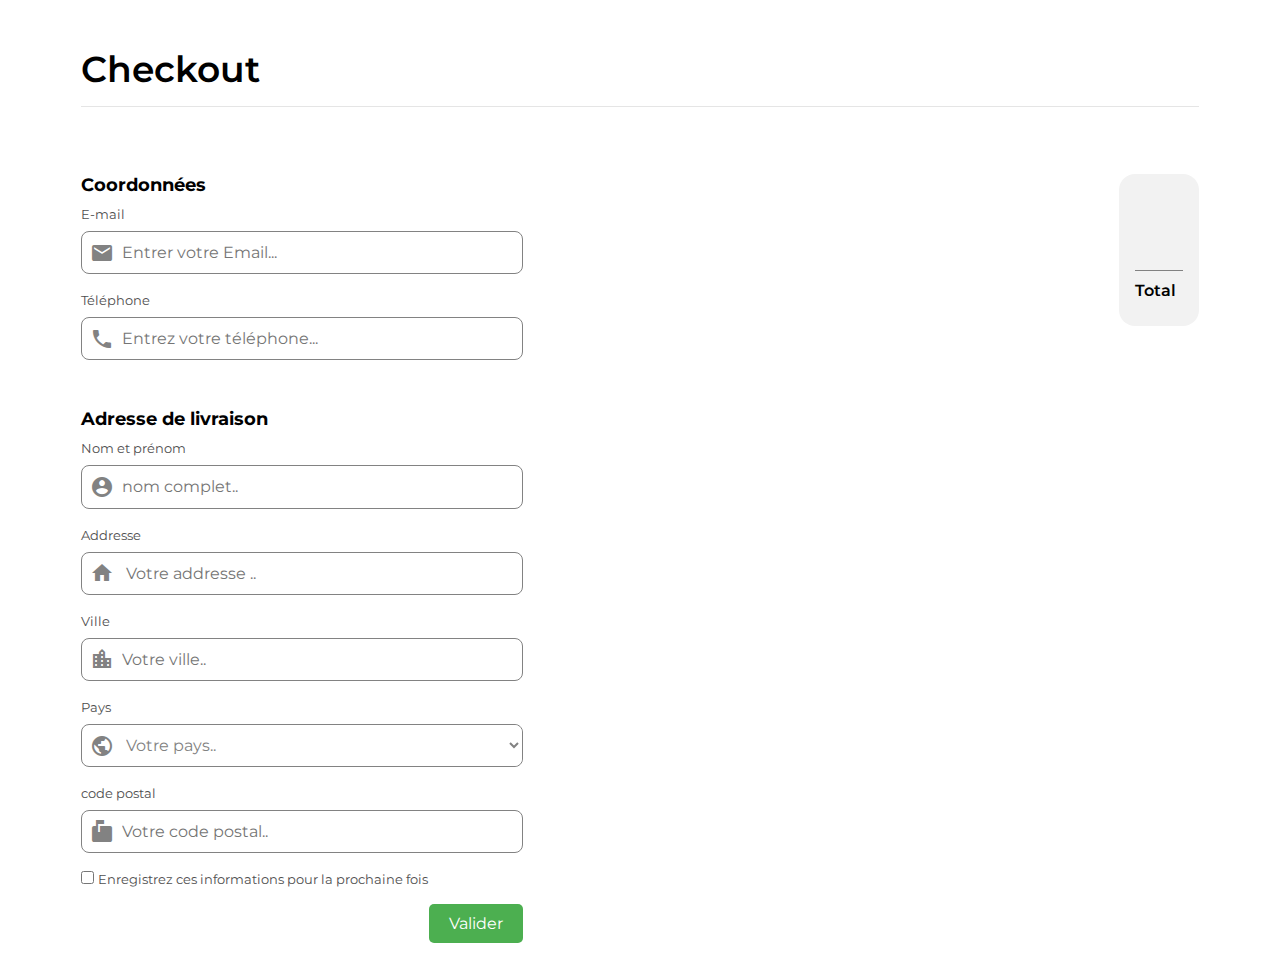
<file: checkout.html>
<!DOCTYPE html>
<html lang="en">
  <head>
    <meta charset="utf-8" />
    <meta
      name="viewport"
      content="width=device-width, initial-scale=1,
  maximum-scale=5"
    />

    <link rel="icon" href="./img/devchallenges.png" />

    <link rel="shortcut icon" type="image/x-icon" href="https://devchallenges.io/" />

    <link
      href="https://fonts.googleapis.com/css?family=Material+Icons|Material+Icons+Outlined|Material+Icons+Two+Tone|Material+Icons+Round|Material+Icons+Sharp"
      rel="stylesheet"
    />

    <link rel="stylesheet" href="./assets/css/checkout.css" />

    <title>checkout</title>
    <script>
   document.addEventListener('DOMContentLoaded', () => {
  const cart = JSON.parse(localStorage.getItem('cart')) || [];
  const totalCostSpan = document.querySelector('.total-area .total-cost');
  const itemsContainer = document.querySelector('.cart-section'); 

  let total = localStorage.getItem('total');
  if (totalCostSpan && total !== null) {
    totalCostSpan.textContent = `€${total}`;
  }

  cart.forEach(item => {
    const itemElement = document.createElement('div');
    itemElement.classList.add('item'); 
    itemElement.innerHTML = `
      <div class="name-price">${item.name}: €${item.price} x ${item.quantity}</div>
      <div class="add-reduce-item">
        <span class="reduce">-</span>
        <span class="num">${item.quantity}</span>
        <span class="add">+</span>
      </div>`;
    itemsContainer.appendChild(itemElement);
  });
});
        </script>
        
        
  </head>
  <body>
    <div class="container">
      <header class="header">
        <h1 class="head-text">Checkout</h1>
      </header>
      <main class="main">
        <!-- form section -->
        <section class="form-section">
          <form class="form-area">
            <h2 class="contact-info-text">Coordonnées</h2>
            <div class="contact-info">
              <div class="email-area postal-area">
                <label for="email" class="email label">E-mail</label>
                <div class="input-area">
                  <span class="material-icons"> email </span>
                  <input type="email" name="email" placeholder="Entrer votre Email..." />
                </div>
              </div>
              <div class="phone-area postal-area">
                <label for="phone" class="phone label">Téléphone</label>
                <div class="input-area">
                  <span class="material-icons"> phone  </span>
                  <input type="text" name="phone" placeholder="Entrez votre téléphone..." />
                </div>
              </div>
            </div>
          </form>
          <form class="form-area">
            <h2 class="shipping-info-text">Adresse de livraison</h2>
            <div class="shipping-info">
              <div class="name-area postal-area">
                <label for="name" class="name label">Nom et prénom</label>
                <div class="input-area">
                  <span class="material-icons"> account_circle </span>
                  <input type="text" name="name" placeholder="nom complet.." />
                </div>
              </div>
              <div class="address-area postal-area">
                <label for="address" class="address label">Addresse</label>
                <div class="input-area">
                  <span class="material-icons"> home </span>
                  <input type="text" name="address" placeholder=" Votre addresse .." />
                </div>
              </div>
              <div class="city-area postal-area">
                <label for="city" class="city label">Ville</label>
                <div class="input-area">
                  <span class="material-icons"> location_city </span>
                  <input type="text" name="city" placeholder="Votre ville.." />
                </div>
              </div>
              <div class="country-postal-area">
                <div class="form-area country-area">
                  <label for="country" class="country label">Pays</label>
                  <div class="input-area">
                    <span class="material-icons"> public </span>
                    <select
                      id="country"
                      name="country"
                      class="form-control select"
                      placeholder="Your country.."
                    >
                      <option value="">Votre pays..</option>
                      <option value="Afghanistan">Afghanistan</option>
                      <option value="Åland Islands">Åland Islands</option>
                      <option value="Albania">Albania</option>
                      <option value="Algeria">Algeria</option>
                      <option value="American Samoa">American Samoa</option>
                      <option value="Andorra">Andorra</option>
                      <option value="Angola">Angola</option>
                      <option value="Anguilla">Anguilla</option>
                      <option value="Antarctica">Antarctica</option>
                      <option value="Antigua and Barbuda">Antigua and Barbuda</option>
                      <option value="Argentina">Argentina</option>
                      <option value="Armenia">Armenia</option>
                      <option value="Aruba">Aruba</option>
                      <option value="Australia">Australia</option>
                      <option value="Austria">Austria</option>
                      <option value="Azerbaijan">Azerbaijan</option>
                      <option value="Bahamas">Bahamas</option>
                      <option value="Bahrain">Bahrain</option>
                      <option value="Bangladesh">Bangladesh</option>
                      <option value="Barbados">Barbados</option>
                      <option value="Belarus">Belarus</option>
                      <option value="Belgium">Belgium</option>
                      <option value="Belize">Belize</option>
                      <option value="Benin">Benin</option>
                      <option value="Bermuda">Bermuda</option>
                      <option value="Bhutan">Bhutan</option>
                      <option value="Bolivia">Bolivia</option>
                      <option value="Bosnia and Herzegovina">Bosnia and Herzegovina</option>
                      <option value="Botswana">Botswana</option>
                      <option value="Bouvet Island">Bouvet Island</option>
                      <option value="Brazil">Brazil</option>
                      <option value="British Indian Ocean Territory">
                        British Indian Ocean Territory
                      </option>
                      <option value="Brunei Darussalam">Brunei Darussalam</option>
                      <option value="Bulgaria">Bulgaria</option>
                      <option value="Burkina Faso">Burkina Faso</option>
                      <option value="Burundi">Burundi</option>
                      <option value="Cambodia">Cambodia</option>
                      <option value="Cameroon">Cameroon</option>
                      <option value="Canada">Canada</option>
                      <option value="Cape Verde">Cape Verde</option>
                      <option value="Cayman Islands">Cayman Islands</option>
                      <option value="Central African Republic">Central African Republic</option>
                      <option value="Chad">Chad</option>
                      <option value="Chile">Chile</option>
                      <option value="China">China</option>
                      <option value="Christmas Island">Christmas Island</option>
                      <option value="Cocos (Keeling) Islands">Cocos (Keeling) Islands</option>
                      <option value="Colombia">Colombia</option>
                      <option value="Comoros">Comoros</option>
                      <option value="Congo">Congo</option>
                      <option value="Congo, The Democratic Republic of The">
                        Congo, The Democratic Republic of The
                      </option>
                      <option value="Cook Islands">Cook Islands</option>
                      <option value="Costa Rica">Costa Rica</option>
                      <option value="Cote D'ivoire">Cote D'ivoire</option>
                      <option value="Croatia">Croatia</option>
                      <option value="Cuba">Cuba</option>
                      <option value="Cyprus">Cyprus</option>
                      <option value="Czech Republic">Czech Republic</option>
                      <option value="Denmark">Denmark</option>
                      <option value="Djibouti">Djibouti</option>
                      <option value="Dominica">Dominica</option>
                      <option value="Dominican Republic">Dominican Republic</option>
                      <option value="Ecuador">Ecuador</option>
                      <option value="Egypt">Egypt</option>
                      <option value="El Salvador">El Salvador</option>
                      <option value="Equatorial Guinea">Equatorial Guinea</option>
                      <option value="Eritrea">Eritrea</option>
                      <option value="Estonia">Estonia</option>
                      <option value="Ethiopia">Ethiopia</option>
                      <option value="Falkland Islands (Malvinas)">
                        Falkland Islands (Malvinas)
                      </option>
                      <option value="Faroe Islands">Faroe Islands</option>
                      <option value="Fiji">Fiji</option>
                      <option value="Finland">Finland</option>
                      <option value="France">France</option>
                      <option value="French Guiana">French Guiana</option>
                      <option value="French Polynesia">French Polynesia</option>
                      <option value="French Southern Territories">
                        French Southern Territories
                      </option>
                      <option value="Gabon">Gabon</option>
                      <option value="Gambia">Gambia</option>
                      <option value="Georgia">Georgia</option>
                      <option value="Germany">Germany</option>
                      <option value="Ghana">Ghana</option>
                      <option value="Gibraltar">Gibraltar</option>
                      <option value="Greece">Greece</option>
                      <option value="Greenland">Greenland</option>
                      <option value="Grenada">Grenada</option>
                      <option value="Guadeloupe">Guadeloupe</option>
                      <option value="Guam">Guam</option>
                      <option value="Guatemala">Guatemala</option>
                      <option value="Guernsey">Guernsey</option>
                      <option value="Guinea">Guinea</option>
                      <option value="Guinea-bissau">Guinea-bissau</option>
                      <option value="Guyana">Guyana</option>
                      <option value="Haiti">Haiti</option>
                      <option value="Heard Island and Mcdonald Islands">
                        Heard Island and Mcdonald Islands
                      </option>
                      <option value="Holy See (Vatican City State)">
                        Holy See (Vatican City State)
                      </option>
                      <option value="Honduras">Honduras</option>
                      <option value="Hong Kong">Hong Kong</option>
                      <option value="Hungary">Hungary</option>
                      <option value="Iceland">Iceland</option>
                      <option value="India">India</option>
                      <option value="Indonesia">Indonesia</option>
                      <option value="Iran, Islamic Republic of">Iran, Islamic Republic of</option>
                      <option value="Iraq">Iraq</option>
                      <option value="Ireland">Ireland</option>
                      <option value="Isle of Man">Isle of Man</option>
                      <option value="Israel">Israel</option>
                      <option value="Italy">Italy</option>
                      <option value="Jamaica">Jamaica</option>
                      <option value="Japan">Japan</option>
                      <option value="Jersey">Jersey</option>
                      <option value="Jordan">Jordan</option>
                      <option value="Kazakhstan">Kazakhstan</option>
                      <option value="Kenya">Kenya</option>
                      <option value="Kiribati">Kiribati</option>
                      <option value="Korea, Democratic People's Republic of">
                        Korea, Democratic People's Republic of
                      </option>
                      <option value="Korea, Republic of">Korea, Republic of</option>
                      <option value="Kuwait">Kuwait</option>
                      <option value="Kyrgyzstan">Kyrgyzstan</option>
                      <option value="Lao People's Democratic Republic">
                        Lao People's Democratic Republic
                      </option>
                      <option value="Latvia">Latvia</option>
                      <option value="Lebanon">Lebanon</option>
                      <option value="Lesotho">Lesotho</option>
                      <option value="Liberia">Liberia</option>
                      <option value="Libyan Arab Jamahiriya">Libyan Arab Jamahiriya</option>
                      <option value="Liechtenstein">Liechtenstein</option>
                      <option value="Lithuania">Lithuania</option>
                      <option value="Luxembourg">Luxembourg</option>
                      <option value="Macao">Macao</option>
                      <option value="Macedonia, The Former Yugoslav Republic of">
                        Macedonia, The Former Yugoslav Republic of
                      </option>
                      <option value="Madagascar">Madagascar</option>
                      <option value="Malawi">Malawi</option>
                      <option value="Malaysia">Malaysia</option>
                      <option value="Maldives">Maldives</option>
                      <option value="Mali">Mali</option>
                      <option value="Malta">Malta</option>
                      <option value="Marshall Islands">Marshall Islands</option>
                      <option value="Martinique">Martinique</option>
                      <option value="Mauritania">Mauritania</option>
                      <option value="Mauritius">Mauritius</option>
                      <option value="Mayotte">Mayotte</option>
                      <option value="Mexico">Mexico</option>
                      <option value="Micronesia, Federated States of">
                        Micronesia, Federated States of
                      </option>
                      <option value="Moldova, Republic of">Moldova, Republic of</option>
                      <option value="Monaco">Monaco</option>
                      <option value="Mongolia">Mongolia</option>
                      <option value="Montenegro">Montenegro</option>
                      <option value="Montserrat">Montserrat</option>
                      <option value="Morocco">Morocco</option>
                      <option value="Mozambique">Mozambique</option>
                      <option value="Myanmar">Myanmar</option>
                      <option value="Namibia">Namibia</option>
                      <option value="Nauru">Nauru</option>
                      <option value="Nepal">Nepal</option>
                      <option value="Netherlands">Netherlands</option>
                      <option value="Netherlands Antilles">Netherlands Antilles</option>
                      <option value="New Caledonia">New Caledonia</option>
                      <option value="New Zealand">New Zealand</option>
                      <option value="Nicaragua">Nicaragua</option>
                      <option value="Niger">Niger</option>
                      <option value="Nigeria">Nigeria</option>
                      <option value="Niue">Niue</option>
                      <option value="Norfolk Island">Norfolk Island</option>
                      <option value="Northern Mariana Islands">Northern Mariana Islands</option>
                      <option value="Norway">Norway</option>
                      <option value="Oman">Oman</option>
                      <option value="Pakistan">Pakistan</option>
                      <option value="Palau">Palau</option>
                      <option value="Palestinian Territory, Occupied">
                        Palestinian Territory, Occupied
                      </option>
                      <option value="Panama">Panama</option>
                      <option value="Papua New Guinea">Papua New Guinea</option>
                      <option value="Paraguay">Paraguay</option>
                      <option value="Peru">Peru</option>
                      <option value="Philippines">Philippines</option>
                      <option value="Pitcairn">Pitcairn</option>
                      <option value="Poland">Poland</option>
                      <option value="Portugal">Portugal</option>
                      <option value="Puerto Rico">Puerto Rico</option>
                      <option value="Qatar">Qatar</option>
                      <option value="Reunion">Reunion</option>
                      <option value="Romania">Romania</option>
                      <option value="Russian Federation">Russian Federation</option>
                      <option value="Rwanda">Rwanda</option>
                      <option value="Saint Helena">Saint Helena</option>
                      <option value="Saint Kitts and Nevis">Saint Kitts and Nevis</option>
                      <option value="Saint Lucia">Saint Lucia</option>
                      <option value="Saint Pierre and Miquelon">Saint Pierre and Miquelon</option>
                      <option value="Saint Vincent and The Grenadines">
                        Saint Vincent and The Grenadines
                      </option>
                      <option value="Samoa">Samoa</option>
                      <option value="San Marino">San Marino</option>
                      <option value="Sao Tome and Principe">Sao Tome and Principe</option>
                      <option value="Saudi Arabia">Saudi Arabia</option>
                      <option value="Senegal">Senegal</option>
                      <option value="Serbia">Serbia</option>
                      <option value="Seychelles">Seychelles</option>
                      <option value="Sierra Leone">Sierra Leone</option>
                      <option value="Singapore">Singapore</option>
                      <option value="Slovakia">Slovakia</option>
                      <option value="Slovenia">Slovenia</option>
                      <option value="Solomon Islands">Solomon Islands</option>
                      <option value="Somalia">Somalia</option>
                      <option value="South Africa">South Africa</option>
                      <option value="South Georgia and The South Sandwich Islands">
                        South Georgia and The South Sandwich Islands
                      </option>
                      <option value="Spain">Spain</option>
                      <option value="Sri Lanka">Sri Lanka</option>
                      <option value="Sudan">Sudan</option>
                      <option value="Suriname">Suriname</option>
                      <option value="Svalbard and Jan Mayen">Svalbard and Jan Mayen</option>
                      <option value="Swaziland">Swaziland</option>
                      <option value="Sweden">Sweden</option>
                      <option value="Switzerland">Switzerland</option>
                      <option value="Syrian Arab Republic">Syrian Arab Republic</option>
                      <option value="Taiwan, Province of China">Taiwan, Province of China</option>
                      <option value="Tajikistan">Tajikistan</option>
                      <option value="Tanzania, United Republic of">
                        Tanzania, United Republic of
                      </option>
                      <option value="Thailand">Thailand</option>
                      <option value="Timor-leste">Timor-leste</option>
                      <option value="Togo">Togo</option>
                      <option value="Tokelau">Tokelau</option>
                      <option value="Tonga">Tonga</option>
                      <option value="Trinidad and Tobago">Trinidad and Tobago</option>
                      <option value="Tunisia">Tunisia</option>
                      <option value="Turkey">Turkey</option>
                      <option value="Turkmenistan">Turkmenistan</option>
                      <option value="Turks and Caicos Islands">Turks and Caicos Islands</option>
                      <option value="Tuvalu">Tuvalu</option>
                      <option value="Uganda">Uganda</option>
                      <option value="Ukraine">Ukraine</option>
                      <option value="United Arab Emirates">United Arab Emirates</option>
                      <option value="United Kingdom">United Kingdom</option>
                      <option value="United States">United States</option>
                      <option value="United States Minor Outlying Islands">
                        United States Minor Outlying Islands
                      </option>
                      <option value="Uruguay">Uruguay</option>
                      <option value="Uzbekistan">Uzbekistan</option>
                      <option value="Vanuatu">Vanuatu</option>
                      <option value="Venezuela">Venezuela</option>
                      <option value="Viet Nam">Viet Nam</option>
                      <option value="Virgin Islands, British">Virgin Islands, British</option>
                      <option value="Virgin Islands, U.S.">Virgin Islands, U.S.</option>
                      <option value="Wallis and Futuna">Wallis and Futuna</option>
                      <option value="Western Sahara">Western Sahara</option>
                      <option value="Yemen">Yemen</option>
                      <option value="Zambia">Zambia</option>
                      <option value="Zimbabwe">Zimbabwe</option>
                    </select>
                  </div>
                </div>
                <div class="form-area postal-area">
                  <label for="code" class="code label"> code postal</label>
                  <div class="input-area">
                    <span class="material-icons"> markunread_mailbox </span>
                    <input type="text" name="code" placeholder="Votre code postal.." />
                  </div>
                </div>
              </div>
              <div class="checkbox-area form-area">
                <input type="checkbox" name="checkbox" />
                <label for="checkbox" class="checkbox label"
                  >Enregistrez ces informations pour la prochaine fois</label
                >
              </div>
            </div>
            <div class="btn-area">
              <a href="payement.html" class="validate-btn">Valider</a>
          </div>
          
          </form>
        </section>
        <section class="cart-section">
          <div class="item">
          </div>
          <div class="item">
            <div class="item-info">
              <div class="name-price">
              </div>
             
            </div>
          </div>
          <div class="shipping-total">
            </div>
            <div class="total-area">
              <p class="total">Total</p>
              <span class="total-cost"></span>
            </div>
          </div>
        </section>
      </main>
      
    
    
    </div>
   
        
  </body>
</html>
</file>
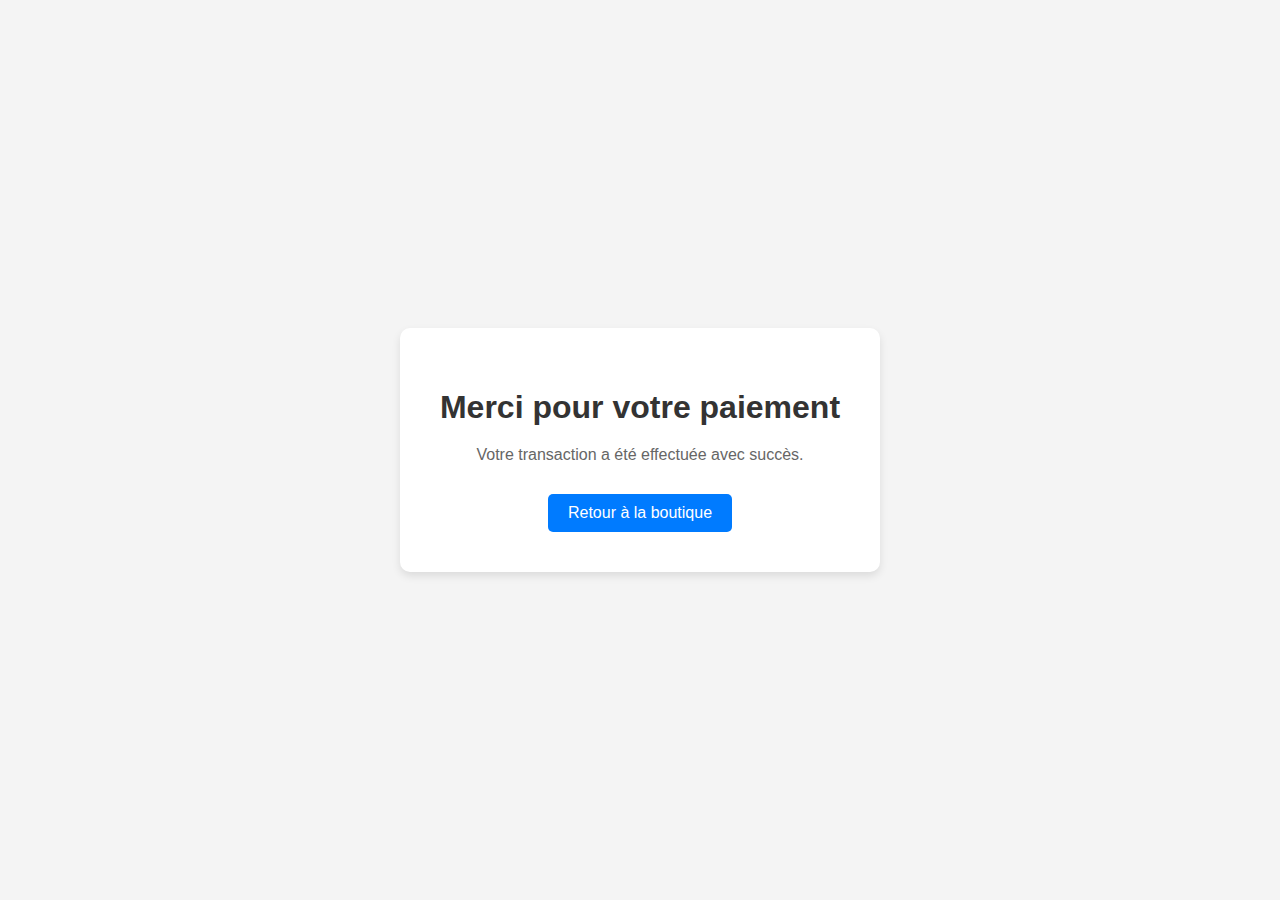
<file: merci.html>
<!DOCTYPE html>
<html lang="en">
<head>
    <meta charset="UTF-8">
    <meta name="viewport" content="width=device-width, initial-scale=1.0">
    <title>Merci pour votre paiement</title>
    <link rel="stylesheet" href="./assets/css/merci.css">
</head>
<body>
    <div class="thank-you-container">
        <h1>Merci pour votre paiement</h1>
        <p>Votre transaction a été effectuée avec succès.</p>
        <a href="boutique.html" class="button">Retour à la boutique</a>
    </div>
</body>
</html>
</file>
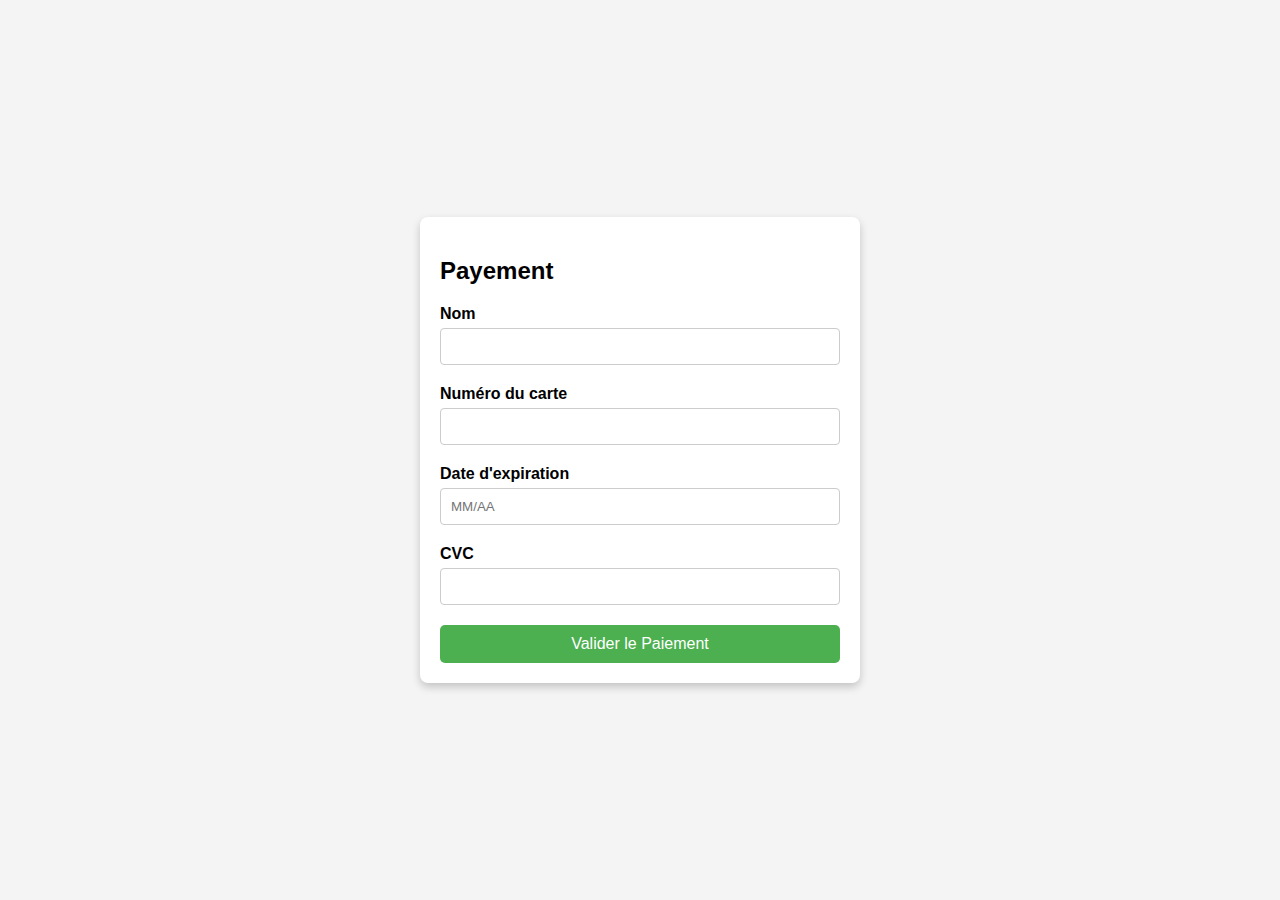
<file: payement.html>
<!DOCTYPE html>
<html lang="en">
<head>
    <meta charset="UTF-8">
    <meta name="viewport" content="width=device-width, initial-scale=1.0">
    <title>Payment Page</title>
    <link rel="stylesheet" href="./assets/css/payement.css">
</head>
<body>
    
    <div class="payment-container">
        <h2>Payement</h2>
        <form class="payment-form">
            <label for="name">Nom</label>
            <input type="text" id="name" name="name" required>

            <label for="cardNumber">Numéro du carte </label>
            <input type="text" id="cardNumber" name="cardNumber" pattern="\d{16}" required>

            <label for="expiry">Date d'expiration</label>
            <input type="text" id="expiry" name="expiry" placeholder="MM/AA" pattern="\d{2}/\d{2}" required>

            <label for="cvc">CVC</label>
            <input type="text" id="cvc" name="cvc" pattern="\d{3}" required>

            <a href="merci.html" class="validate-btn">Valider le Paiement</a>
            
        </form>
    </div>
</body>
</html>
</file>
<file: assets/css/checkout.css>
@import url('https://fonts.googleapis.com/css2?family=Montserrat&display=swap');

:root {
  --bg: #ffffff;
  --gray1: #333333;
  --gray2: #4f4f4f;
  --gray3: #828282;
  --gray4: #e0e0e0;
  --gray4: #f2f2f2;
  --orange: #f2994a;
}
*,
*::before,
*::after {
  box-sizing: border-box;
  margin: 0;
  padding: 0;
}

body {
  font-family: 'Montserrat', sans-serif;
  width: 100%;
  height: 100vh;
}
.container {
  height: 100%;
  max-width: 900px;
  margin: 0 auto;
  padding: 0 1rem;
  display: grid;
  grid-template-rows: auto 1fr auto;
  align-items: center;
}

.header {
  margin: 2rem 0 2rem 0;
}
.header h1 {
  font-weight: 600;
  font-size: 2.25rem;
}
.main {
  display: flex;
  align-items: flex-start;
  justify-content: space-between;
}
.form-section {
  display: flex;
  flex-direction: column;
  justify-content: space-between;
}

.form-area {
  margin-bottom: 1rem;
}

.form-area h2 {
  font-size: 1.125rem;
  margin-bottom: 0.5rem;
}
.contact-info {
  margin-bottom: 2rem;
}

.label {
  font-size: 0.8rem;
  color: var(--gray2);
  margin-bottom: 1rem;
}

.input-area {
  height: 2.7rem;
  border: 1px solid var(--gray3);
  border-radius: 8px;
  display: flex;
  align-items: center;
  justify-content: flex-start;
  max-width: 450px;
  margin: 0.5rem 0 1rem 0;
}

.input-area .material-icons {
  padding: 0.5rem;
  color: var(--gray3);
}

.input-area input,
select {
  outline: none;
  border: none;
  font-size: 1rem;
  font-family: inherit;
  color: var(--gray3);
  background-color: white;
  height: 100%;
}
select {
  height: 100%;
  width: 100%;
  border-radius: inherit;
}

.btn-area {
  width: 100%;
  display: flex;
  align-items: center;
  justify-content: flex-end;
}
button {
  border: none;
  background-color: var(--orange);
  color: white;
  font-family: inherit;
  width: 6.5rem;
  height: 2.5rem;
  border-radius: 0.6rem;
}

.cart-section {
  background-color: var(--gray4);
  padding: 1rem;
  border-radius: 1rem;
  margin-bottom: 2rem;
}

.item {
  margin: 0 2rem 1rem 0;
  display: flex;
  align-items: flex-start;
  justify-content: flex-start;
}
.item img {
  width: 130px;
  height: 130px;
  border-radius: 10px;
}

.item-info {
  display: flex;
  flex-direction: column;
  align-items: flex-start;
  justify-content: space-between;
  margin-left: 1rem;
  width: 100%;
}
.item-name {
  font-size: 1rem;
  color: var(--gray3);
}
.price {
  margin-top: 0.5rem;
  font-size: 1rem;
  color: var(--orange);
}
.prev-price {
  display: inline;
  font-size: 0.7rem;
  color: var(--gray3);
  margin-left: 1rem;
  text-decoration: line-through;
}
.add-reduce-item {
  margin-top: 30%;
  width: 90%;
  height: 2.5rem;
  border: 1px solid var(--gray3);
  border-radius: 5px;
  display: flex;
  align-items: center;
  justify-content: space-between;
  padding: 0 0.5rem;
}

.num {
  color: #333333;
  font-weight: 700;
}

.reduce,
.add {
  cursor: pointer;
  font-size: 1.2rem;
  font-weight: 400;
  width: 1.5rem;
  height: 1.5rem;
  background-color: #e0e0e0;
  text-align: center;
  border-radius: 5px;
}
.shipping-total {
  margin: 4rem 0 1rem 0;
}
.shipping-area,
.total-area {
  display: flex;
  align-items: center;
  justify-content: space-between;
  border-top: 1px solid var(--gray3);
  height: 2.5rem;
  font-size: 1rem;
  font-weight: 600;
}
.footer-top {
    background: var(--cultured);
    padding-block: var(--section-padding);
  }
  
  .footer-top .container {
    display: flex;
    flex-wrap: wrap;
    justify-content: space-between;
    gap: 40px;
  }
  
  .footer .logo { margin-bottom: 20px; }
  
  .footer-text {
    line-height: 1.6;
    margin-bottom: 20px;
  }
  
  .social-list {
    display: flex;
    justify-content: flex-start;
    align-items: center;
    gap: 10px;
  }
  
  .social-link {
    color: var(--eerie-black);
    font-size: 18px;
    width: 35px;
    height: 35px;
    border: 1px solid var(--sonic-silver);
    display: grid;
    place-items: center;
    border-radius: 50%;
  }
  
  .social-link:is(:hover, :focus) {
    background: var(--eerie-black);
    color: var(--white);
    border-color: var(--eerie-black);
  }
  
  .footer-list { width: 100%; }
  
  .footer-list-title {
    color: var(--eerie-black);
    font-size: var(--fs-5);
    font-weight: var(--fw-600);
    margin-bottom: 15px;
  }
  
  .footer-link {
    position: relative;
    color: inherit;
    padding-block: 5px;
  }
  
  .footer-link:is(:hover, :focus) {
    color: var(--eerie-black);
    transform: translateX(15px);
  }
  
  .footer-link::before {
    content: "";
    position: absolute;
    top: 50%;
    left: -15px;
    transform: translateY(-50%) scale(var(--scale, 0));
    transform-origin: right;
    background: var(--sonic-silver);
    width: 10px;
    height: 2px;
    transition: var(--transition-1);
  }
  
  .footer-link:is(:hover, :focus)::before { --scale: 1; }
  
  .footer-bottom { padding-block: 20px; }
  
  .footer-bottom a { color: inherit; }
  
  .copyright {
    margin-bottom: 15px;
    text-align: center;
  }
  
  .copyright a {
    display: inline-block;
    color: var(--eerie-black);
    font-weight: var(--fw-600);
  }
  
  .footer-bottom-list {
    display: flex;
    flex-wrap: wrap;
    justify-content: center;
    align-items: center;
    gap: 5px 15px;
    margin-bottom: 15px;
  }
  
  .footer-bottom-link:is(:hover, :focus) { color: var(--eerie-black); }
  
  .payment {
    display: flex;
    flex-wrap: wrap;
    justify-content: center;
    align-items: center;
    gap: 15px;
  }
  
  
  
  
  
 
  
  @media (min-width: 480px) {
  
  
    :root {
  
     
  
      --fs-1: 3rem;
      --fs-2: 2rem;
  
    }
  
  
  
  
    .category-list > li { width: calc(50% - 15px); }
  
  
  
  
    .product-list > li { width: calc(50% - 12.5px); }
  
  
  
  
    .footer-brand { width: 100%; }
  
    .footer-text { max-width: 470px; }
  
    .footer-list { width: calc(50% - 20px); }
  
  }
  
  
  
  
  
  
  
  @media (min-width: 580px) {
  
   
    :root {
  
  
      --fs-1: 3.75rem;
      --fs-2: 2.375rem;
      --fs-3: 2.25rem;
  
    }
  
  
 
  
    .container {
      max-width: 550px;
      margin-inline: auto;
    }
  
  }
  
  
  
  
 
  
  @media (min-width: 768px) {
  

  
    .container { max-width: 700px; }
  
  
  
    .hero {
      background-position: center;
      min-height: 800px;
    }
  
  
  
  
    .blog-list > li { width: calc(50% - 15px); }
  
  
  
  
    .newsletter-card > * {
      max-width: 480px;
      margin-inline: auto;
    }
  
    .newsletter-card .card-form { position: relative; }
  
    .newsletter-card .input-wrapper { margin-bottom: 0; }
  
    .newsletter-card .btn {
      position: absolute;
      top: 0;
      right: 0;
      bottom: 0;
      width: max-content;
      padding-inline: 35px;
      border-radius: 0 6px 6px 0;
    }
  
  
  
    
  
    .footer-list { width: calc(33.33% - 26.66px); }
  
    .copyright,
    .footer-bottom-list { margin-bottom: 0; }
  
    .footer-bottom .container {
      display: flex;
      flex-wrap: wrap;
      justify-content: center;
      align-items: center;
      gap: 25px 50px;
    }
  
  }
  
  
  
  
  @media (min-width: 992px) {
  
    
  
    :root {
  
  
      --fs-1: 5rem;
  
    }
  
  
  
    
  
    body { padding-block: 0; }
  
  
  
  
    .container { max-width: 950px; }
  
  
  
    
  
    .header {
      position: relative;
      padding-block: 15px;
      border-bottom: 1px solid hsla(0, 0%, 0%, 0.1);
      margin-bottom: 67px;
    }
  
    .header.active {
      position: relative;
      box-shadow: none;
    }
  
    .header .container {
      display: grid;
      grid-template-columns: repeat(3, 1fr);
      align-items: center;
    }
  
    .header-search {
      display: block;
      position: relative;
      width: max-content;
    }
  
    .header-search .input-field {
      border: 1px solid hsla(0, 0%, 0%, 0.1);
      width: 280px;
      padding: 12px 30px;
      border-radius: 6px;
      transition: var(--transition-1);
    }
  
    .header-search .input-field:focus { outline: 1px solid var(--eerie-black); }
  
    .header-search .search-btn {
      position: absolute;
      top: 50%;
      right: 15px;
      transform: translateY(-50%);
      font-size: 20px;
      color: var(--eerie-black);
    }
  
    .header-search .search-btn ion-icon { --ionicon-stroke-width: 30px; }
  
    .header .logo { margin-inline: auto; }
  
    .nav-open-btn,
    .header-action-btn:nth-child(2),
    .navbar-top,
    .overlay { display: none; }
  
    .header-actions {
      all: unset;
      display: flex;
      justify-content: flex-end;
      align-items: center;
      gap: 15px;
    }
  
    .navbar {
      all: unset;
      position: absolute;
      top: calc(100% + 1px);
      left: 0;
      width: 100%;
      background: var(--white);
    }
  
    .header.active .navbar {
      position: fixed;
      top: 0;
      box-shadow: 0 2px 20px hsla(0, 0%, 0%, 0.1);
    }
  
    .navbar-list {
      display: flex;
      justify-content: center;
      align-items: center;
      gap: 40px;
    }
  
    .navbar-list > li:not(:last-child) { border-bottom: none; }
  
    .navbar-link {
      font-size: var(--fs-7);
      font-weight: var(--fw-500);
      padding-block: 20px;
    }
  
    .navbar-link:is(:hover, :focus) { color: var(--middle-blue-green); }
  
  
  
  
    .category-list > li:not(:first-child, :nth-child(2)) { width: calc(25% - 22.5px); }
  
  
  
    
  
    .product-list > li { width: calc(33.33% - 16.66px); }
  
    .product-card .card-actions {
      position: absolute;
      bottom: 20px;
      left: 20px;
      right: 20px;
      transform: translateY(100px);
      visibility: hidden;
      transition: var(--transition-1);
    }
  
    .product-card .card-banner { overflow: hidden; }
  
    .product-card .card-banner:hover .card-actions {
      visibility: visible;
      transform: translateY(0);
    }
  
    .product-card .card-action-btn:first-child { border-radius: 6px 0 0 6px; }
  
    .product-card .card-action-btn:last-child { border-radius: 0 6px 6px 0; }
  
  
  
  
    .blog-list > li { width: calc(33.33% - 20px); }
  
  
  
    
  
    .newsletter-card .card-form { max-width: 650px; }
  
  }
  
  
  
  
 
  
  @media (min-width: 1200px) {
  
    
    :root {
  
      
  
      --fs-1: 6.25rem;
  
    }
  
  
  
    
  
    .container { max-width: 1150px; }
  
  
  
   
  
    .header-search .input-field { width: 350px; }
  
  
  
   
  
    .product-list > li { width: calc(25% - 18.75px); }
  
  
  
   
    .footer-brand { width: calc(40% - 30px); }
  
    .footer-text { max-width: 340px; }
  
    .footer-list { width: calc(20% - 30px); }
  
    .footer-bottom .container { justify-content: space-between; }
  
  }
  

@media (max-width: 820px) {
  .input-area {
    max-width: 350px;
  }
  .cart-section {
    width: 350px;
  }
}
@media (max-width: 740px) {
  .header {
    margin: 1rem 0 1rem 0;
  }
  .header h1 {
    font-weight: 600;
    font-size: 1.5rem;
  }

  .main {
    align-items: center;
    flex-direction: column-reverse;
  }
  .input-area input,
  select {
    font-size: 0.8rem;
  }
  .item-name {
    font-size: 0.8rem;
  }
  .price {
    margin-top: 0.5rem;
    font-size: 0.8rem;
  }
  .prev-price {
    font-size: 0.6rem;
    margin-left: 0.5rem;
  }
  .shipping-area,
  .total-area {
    font-size: 0.8rem;
    font-weight: 600;
  }
}.validate-btn {
  display: inline-block;
  background-color: #4CAF50;
  color: white;
  padding: 10px 20px;
  text-align: center;
  text-decoration: none; 
  border: none;
  border-radius: 5px;
  cursor: pointer;
  font-size: 16px; 
}

.validate-btn:hover {
  background-color: #45a049;
}
</file>
<file: assets/css/merci.css>
body {
    font-family: 'Arial', sans-serif;
    background-color: #f4f4f4;
    display: flex;
    justify-content: center;
    align-items: center;
    height: 100vh;
    margin: 0;
}

.thank-you-container {
    text-align: center;
    background-color: white;
    padding: 40px;
    border-radius: 10px;
    box-shadow: 0 4px 8px rgba(0,0,0,0.1);
}

.thank-you-container h1 {
    color: #333;
    margin-bottom: 20px;
}

.thank-you-container p {
    color: #666;
    margin-bottom: 30px;
}

.button {
    display: inline-block;
    background-color: #007bff;
    color: white;
    padding: 10px 20px;
    text-decoration: none;
    border-radius: 5px;
    transition: background-color 0.3s;
}

.button:hover {
    background-color: #0056b3;
}
</file>
<file: assets/css/payement.css>
body {
    font-family: Arial, sans-serif;
    background-color: #f4f4f4;
    display: flex;
    justify-content: center;
    align-items: center;
    height: 100vh;
    margin: 0;
}

.payment-container {
    background-color: white;
    padding: 20px;
    border-radius: 8px;
    box-shadow: 0 4px 8px rgba(0, 0, 0, 0.2);
    width: 100%;
    max-width: 400px;
}

.payment-form {
    display: flex;
    flex-direction: column;
}

.payment-form label {
    margin-bottom: 5px;
    font-weight: bold;
}

.payment-form input {
    margin-bottom: 20px;
    padding: 10px;
    border: 1px solid #ccc;
    border-radius: 4px;
}

.validate-btn {
    display: inline-block;
    background-color: #4CAF50;
    color: white;
    padding: 10px 20px;
    text-align: center;
    text-decoration: none; 
    border: none;
    border-radius: 5px;
    cursor: pointer;
    font-size: 16px; 
}

.validate-btn:hover {
    background-color: #45a049;
}
</file>
